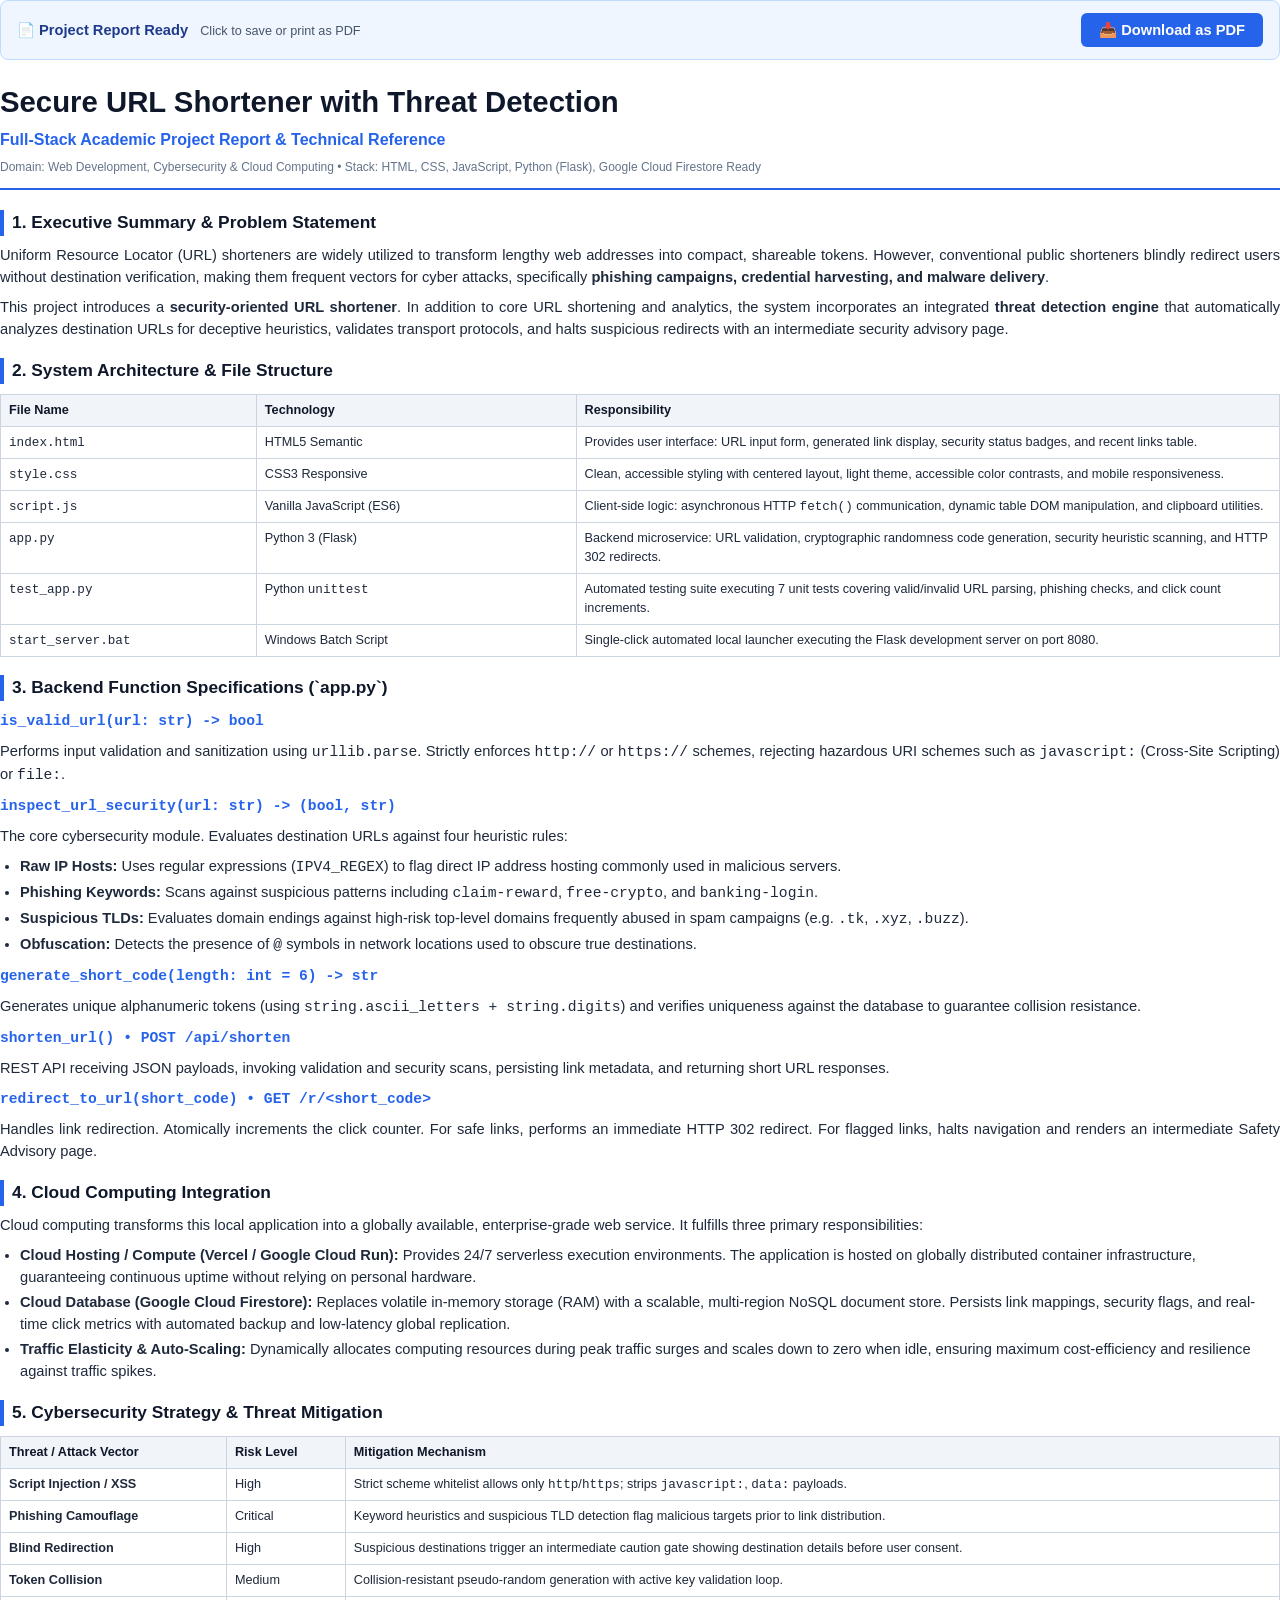
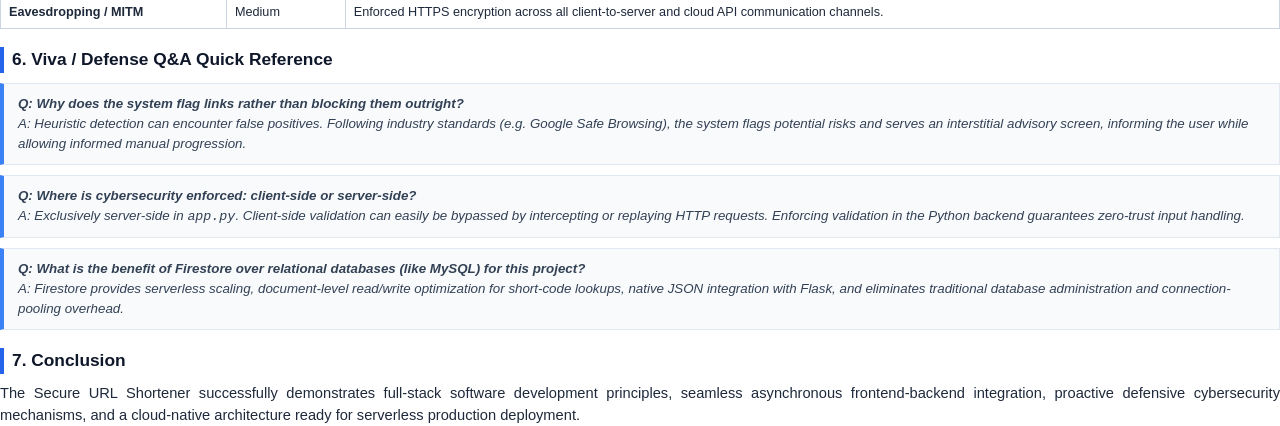
<file: project_report.html>
<!DOCTYPE html>
<html lang="en">
<head>
  <meta charset="UTF-8">
  <title>Project Report - Secure URL Shortener with Threat Detection</title>
  <style>
    @page {
      size: A4;
      margin: 20mm 15mm 20mm 15mm;
    }
    body {
      font-family: 'Segoe UI', Arial, sans-serif;
      color: #1e293b;
      line-height: 1.5;
      font-size: 11pt;
      margin: 0;
      padding: 0;
    }
    .header-box {
      border-bottom: 2px solid #2563eb;
      padding-bottom: 12px;
      margin-bottom: 20px;
    }
    .print-bar {
      background-color: #eff6ff;
      border: 1px solid #bfdbfe;
      padding: 12px 16px;
      border-radius: 8px;
      margin-bottom: 20px;
      display: flex;
      justify-content: space-between;
      align-items: center;
    }
    .btn-save-pdf {
      background-color: #2563eb;
      color: white;
      border: none;
      padding: 8px 18px;
      font-size: 11pt;
      font-weight: 600;
      border-radius: 6px;
      cursor: pointer;
    }
    .btn-save-pdf:hover {
      background-color: #1d4ed8;
    }
    @media print {
      .print-bar {
        display: none !important;
      }
    }
    .project-title {
      font-size: 22pt;
      font-weight: 700;
      color: #0f172a;
      margin: 0 0 4px 0;
    }
    .project-subtitle {
      font-size: 12pt;
      color: #2563eb;
      font-weight: 600;
      margin: 0 0 6px 0;
    }
    .meta-info {
      font-size: 9pt;
      color: #64748b;
    }
    h2 {
      font-size: 13pt;
      color: #0f172a;
      border-left: 4px solid #2563eb;
      padding-left: 8px;
      margin-top: 18px;
      margin-bottom: 8px;
      page-break-after: avoid;
    }
    h3 {
      font-size: 11pt;
      color: #1e293b;
      margin-top: 12px;
      margin-bottom: 4px;
      page-break-after: avoid;
    }
    p {
      margin: 0 0 8px 0;
      text-align: justify;
    }
    table {
      width: 100%;
      border-collapse: collapse;
      margin: 10px 0 14px 0;
      font-size: 9.5pt;
      page-break-inside: avoid;
    }
    th, td {
      border: 1px solid #cbd5e1;
      padding: 6px 8px;
      text-align: left;
      vertical-align: top;
    }
    th {
      background-color: #f1f5f9;
      color: #0f172a;
      font-weight: 600;
    }
    .function-name {
      font-family: Consolas, monospace;
      font-weight: 600;
      color: #2563eb;
    }
    .quote-box {
      background-color: #f8fafc;
      border: 1px solid #e2e8f0;
      border-left: 4px solid #3b82f6;
      padding: 10px 14px;
      margin: 10px 0;
      font-style: italic;
      color: #334155;
      font-size: 10pt;
    }
    ul {
      margin: 0 0 8px 0;
      padding-left: 20px;
    }
    li {
      margin-bottom: 3px;
    }
    .badge {
      display: inline-block;
      font-size: 8pt;
      font-weight: 600;
      padding: 2px 6px;
      border-radius: 4px;
      background-color: #e0f2fe;
      color: #0369a1;
    }
    .page-break {
      page-break-before: always;
    }
  </style>
</head>
<body>

  <!-- Print to PDF Bar (Visible on screen, hidden on print/PDF) -->
  <div class="print-bar">
    <div>
      <strong style="color: #1e3a8a;">📄 Project Report Ready</strong>
      <span style="color: #475569; font-size: 9.5pt; margin-left: 8px;">Click to save or print as PDF</span>
    </div>
    <button class="btn-save-pdf" onclick="window.print()">📥 Download as PDF</button>
  </div>

  <!-- Header -->
  <div class="header-box">
    <div class="project-title">Secure URL Shortener with Threat Detection</div>
    <div class="project-subtitle">Full-Stack Academic Project Report & Technical Reference</div>
    <div class="meta-info">Domain: Web Development, Cybersecurity & Cloud Computing &bull; Stack: HTML, CSS, JavaScript, Python (Flask), Google Cloud Firestore Ready</div>
  </div>

  <!-- Abstract -->
  <h2>1. Executive Summary & Problem Statement</h2>
  <p>
    Uniform Resource Locator (URL) shorteners are widely utilized to transform lengthy web addresses into compact, shareable tokens. However, conventional public shorteners blindly redirect users without destination verification, making them frequent vectors for cyber attacks, specifically <strong>phishing campaigns, credential harvesting, and malware delivery</strong>.
  </p>
  <p>
    This project introduces a <strong>security-oriented URL shortener</strong>. In addition to core URL shortening and analytics, the system incorporates an integrated <strong>threat detection engine</strong> that automatically analyzes destination URLs for deceptive heuristics, validates transport protocols, and halts suspicious redirects with an intermediate security advisory page.
  </p>

  <!-- Architecture Table -->
  <h2>2. System Architecture & File Structure</h2>
  <table>
    <thead>
      <tr>
        <th style="width: 20%;">File Name</th>
        <th style="width: 25%;">Technology</th>
        <th style="width: 55%;">Responsibility</th>
      </tr>
    </thead>
    <tbody>
      <tr>
        <td><code>index.html</code></td>
        <td>HTML5 Semantic</td>
        <td>Provides user interface: URL input form, generated link display, security status badges, and recent links table.</td>
      </tr>
      <tr>
        <td><code>style.css</code></td>
        <td>CSS3 Responsive</td>
        <td>Clean, accessible styling with centered layout, light theme, accessible color contrasts, and mobile responsiveness.</td>
      </tr>
      <tr>
        <td><code>script.js</code></td>
        <td>Vanilla JavaScript (ES6)</td>
        <td>Client-side logic: asynchronous HTTP <code>fetch()</code> communication, dynamic table DOM manipulation, and clipboard utilities.</td>
      </tr>
      <tr>
        <td><code>app.py</code></td>
        <td>Python 3 (Flask)</td>
        <td>Backend microservice: URL validation, cryptographic randomness code generation, security heuristic scanning, and HTTP 302 redirects.</td>
      </tr>
      <tr>
        <td><code>test_app.py</code></td>
        <td>Python <code>unittest</code></td>
        <td>Automated testing suite executing 7 unit tests covering valid/invalid URL parsing, phishing checks, and click count increments.</td>
      </tr>
      <tr>
        <td><code>start_server.bat</code></td>
        <td>Windows Batch Script</td>
        <td>Single-click automated local launcher executing the Flask development server on port 8080.</td>
      </tr>
    </tbody>
  </table>

  <!-- Backend Functions -->
  <h2>3. Backend Function Specifications (`app.py`)</h2>
  
  <p><span class="function-name">is_valid_url(url: str) -&gt; bool</span></p>
  <p>Performs input validation and sanitization using <code>urllib.parse</code>. Strictly enforces <code>http://</code> or <code>https://</code> schemes, rejecting hazardous URI schemes such as <code>javascript:</code> (Cross-Site Scripting) or <code>file:</code>.</p>

  <p><span class="function-name">inspect_url_security(url: str) -&gt; (bool, str)</span></p>
  <p>The core cybersecurity module. Evaluates destination URLs against four heuristic rules:
    <ul>
      <li><strong>Raw IP Hosts:</strong> Uses regular expressions (<code>IPV4_REGEX</code>) to flag direct IP address hosting commonly used in malicious servers.</li>
      <li><strong>Phishing Keywords:</strong> Scans against suspicious patterns including <code>claim-reward</code>, <code>free-crypto</code>, and <code>banking-login</code>.</li>
      <li><strong>Suspicious TLDs:</strong> Evaluates domain endings against high-risk top-level domains frequently abused in spam campaigns (e.g. <code>.tk</code>, <code>.xyz</code>, <code>.buzz</code>).</li>
      <li><strong>Obfuscation:</strong> Detects the presence of <code>@</code> symbols in network locations used to obscure true destinations.</li>
    </ul>
  </p>

  <p><span class="function-name">generate_short_code(length: int = 6) -&gt; str</span></p>
  <p>Generates unique alphanumeric tokens (using <code>string.ascii_letters + string.digits</code>) and verifies uniqueness against the database to guarantee collision resistance.</p>

  <p><span class="function-name">shorten_url() &bull; POST /api/shorten</span></p>
  <p>REST API receiving JSON payloads, invoking validation and security scans, persisting link metadata, and returning short URL responses.</p>

  <p><span class="function-name">redirect_to_url(short_code) &bull; GET /r/&lt;short_code&gt;</span></p>
  <p>Handles link redirection. Atomically increments the click counter. For safe links, performs an immediate HTTP 302 redirect. For flagged links, halts navigation and renders an intermediate Safety Advisory page.</p>

  <!-- Page Break for Clean Printing -->
  <div class="page-break"></div>

  <!-- Role of Cloud Computing -->
  <h2>4. Cloud Computing Integration</h2>
  <p>
    Cloud computing transforms this local application into a globally available, enterprise-grade web service. It fulfills three primary responsibilities:
  </p>
  <ul>
    <li>
      <strong>Cloud Hosting / Compute (Vercel / Google Cloud Run):</strong>
      Provides 24/7 serverless execution environments. The application is hosted on globally distributed container infrastructure, guaranteeing continuous uptime without relying on personal hardware.
    </li>
    <li>
      <strong>Cloud Database (Google Cloud Firestore):</strong>
      Replaces volatile in-memory storage (RAM) with a scalable, multi-region NoSQL document store. Persists link mappings, security flags, and real-time click metrics with automated backup and low-latency global replication.
    </li>
    <li>
      <strong>Traffic Elasticity & Auto-Scaling:</strong>
      Dynamically allocates computing resources during peak traffic surges and scales down to zero when idle, ensuring maximum cost-efficiency and resilience against traffic spikes.
    </li>
  </ul>

  <!-- Role of Cybersecurity -->
  <h2>5. Cybersecurity Strategy & Threat Mitigation</h2>
  <table>
    <thead>
      <tr>
        <th>Threat / Attack Vector</th>
        <th>Risk Level</th>
        <th>Mitigation Mechanism</th>
      </tr>
    </thead>
    <tbody>
      <tr>
        <td><strong>Script Injection / XSS</strong></td>
        <td>High</td>
        <td>Strict scheme whitelist allows only <code>http</code>/<code>https</code>; strips <code>javascript:</code>, <code>data:</code> payloads.</td>
      </tr>
      <tr>
        <td><strong>Phishing Camouflage</strong></td>
        <td>Critical</td>
        <td>Keyword heuristics and suspicious TLD detection flag malicious targets prior to link distribution.</td>
      </tr>
      <tr>
        <td><strong>Blind Redirection</strong></td>
        <td>High</td>
        <td>Suspicious destinations trigger an intermediate caution gate showing destination details before user consent.</td>
      </tr>
      <tr>
        <td><strong>Token Collision</strong></td>
        <td>Medium</td>
        <td>Collision-resistant pseudo-random generation with active key validation loop.</td>
      </tr>
      <tr>
        <td><strong>Eavesdropping / MITM</strong></td>
        <td>Medium</td>
        <td>Enforced HTTPS encryption across all client-to-server and cloud API communication channels.</td>
      </tr>
    </tbody>
  </table>

  <!-- Viva & Presentation Guide -->
  <h2>6. Viva / Defense Q&A Quick Reference</h2>
  
  <div class="quote-box">
    <strong>Q: Why does the system flag links rather than blocking them outright?</strong><br>
    <em>A: Heuristic detection can encounter false positives. Following industry standards (e.g. Google Safe Browsing), the system flags potential risks and serves an interstitial advisory screen, informing the user while allowing informed manual progression.</em>
  </div>

  <div class="quote-box">
    <strong>Q: Where is cybersecurity enforced: client-side or server-side?</strong><br>
    <em>A: Exclusively server-side in <code>app.py</code>. Client-side validation can easily be bypassed by intercepting or replaying HTTP requests. Enforcing validation in the Python backend guarantees zero-trust input handling.</em>
  </div>

  <div class="quote-box">
    <strong>Q: What is the benefit of Firestore over relational databases (like MySQL) for this project?</strong><br>
    <em>A: Firestore provides serverless scaling, document-level read/write optimization for short-code lookups, native JSON integration with Flask, and eliminates traditional database administration and connection-pooling overhead.</em>
  </div>

  <!-- Summary Conclusion -->
  <h2>7. Conclusion</h2>
  <p>
    The Secure URL Shortener successfully demonstrates full-stack software development principles, seamless asynchronous frontend-backend integration, proactive defensive cybersecurity mechanisms, and a cloud-native architecture ready for serverless production deployment.
  </p>

</body>
</html>
</file>
